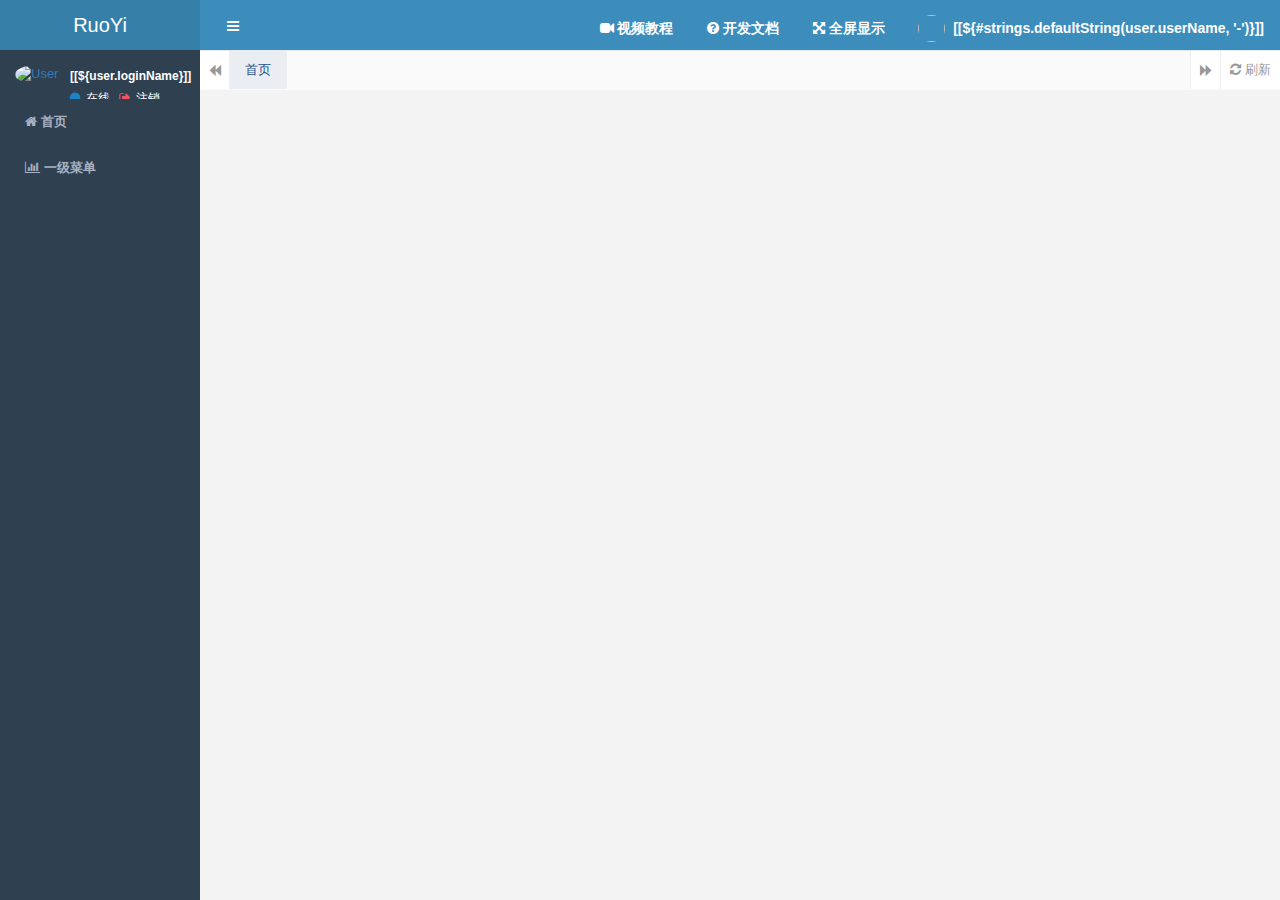
<file: src/main/webapp/WEB-INF/views/index.html>
<!DOCTYPE html>
<html  lang="zh" xmlns:th="http://www.thymeleaf.org">
<head>
    <meta charset="utf-8">
    <meta name="viewport" content="width=device-width, initial-scale=1.0">
    <meta name="renderer" content="webkit">
    <title>Matrix-SSM</title>

    <!--[if lt IE 9]>
    <meta http-equiv="refresh" content="0;ie.html"/>
    <![endif]-->

    <link href="../../static/css/bootstrap.min.css" th:href="@{/static/css/bootstrap.min.css}" rel="stylesheet"/>
    <link href="../../static/css/font-awesome.min.css" th:href="@{/static/css/font-awesome.min.css}" rel="stylesheet"/>
    <link href="../../static/css/style.css" th:href="@{/static/css/style.css}" rel="stylesheet"/>
    <link href="../../static/ruoyi/css/ry-ui.css" th:href="@{/static/ruoyi/css/ry-ui.css?v=4.2.0}" rel="stylesheet"/>
    <link href="../../static/favicon.png" th:href="@{/static/favicon.png}" rel="shortcut icon" />
    <link href="../../static/css/jquery.contextMenu.min.css" th:href="@{/static/css/jquery.contextMenu.min.css}" rel="stylesheet"/>
    <link href="../../static/css/animate.css" th:href="@{/static/css/animate.css}" rel="stylesheet"/>
    <link href="../../static/css/skins.css" th:href="@{/static/css/skins.css}" rel="stylesheet"/>
</head>
<body class="fixed-sidebar full-height-layout gray-bg" style="overflow: hidden">
<div id="wrapper">

    <!--左侧导航开始-->
    <nav class="navbar-default navbar-static-side" role="navigation">
        <div class="nav-close">
            <i class="fa fa-times-circle"></i>
        </div>
        <a th:href="@{/index}">
            <li class="logo hidden-xs">
                <span class="logo-lg">RuoYi</span>
            </li>
        </a>
        <div class="sidebar-collapse">
            <ul class="nav" id="side-menu">
                <li>
                    <div class="user-panel">
                        <a class="menuItem noactive" title="个人中心" th:href="@{/system/user/profile}">
                            <div class="hide" th:text="个人中心"></div>
                            <div class="pull-left image">
                                <img th:src="(${user.avatar} == '') ? @{/static/img/profile.jpg} : @{${user.avatar}}" class="img-circle" alt="User Image">
                            </div>
                        </a>
                        <div class="pull-left info">
                            <p>[[${user.loginName}]]</p>
                            <a href="#"><i class="fa fa-circle text-success"></i> 在线</a>
                            <a th:href="@{logout}" style="padding-left:5px;"><i class="fa fa-sign-out text-danger"></i> 注销</a>
                        </div>
                    </div>
                </li>
                <li>
                    <a class="menuItem" th:href="@{/system/main}"><i class="fa fa-home"></i> <span class="nav-label">首页</span> </a>
                </li>
                <li th:each="menu : ${menus}">
                    <a th:class="@{${menu.url != '' && menu.url != '#'} ? ${menu.target}}" th:href="@{${menu.url == ''} ? |#| : ${menu.url}}">
                        <i class="fa fa-bar-chart-o" th:class="${menu.icon}"></i>
                        <span class="nav-label" th:text="${menu.menuName}">一级菜单</span>
                        <span th:class="${menu.url == '' || menu.url == '#'} ? |fa arrow|"></span>
                    </a>
                    <ul class="nav nav-second-level collapse">
                        <li th:each="cmenu : ${menu.children}">
                            <a th:if="${#lists.isEmpty(cmenu.children)}" th:class="${cmenu.target == ''} ? |menuItem| : ${cmenu.target}" th:utext="${cmenu.menuName}" th:href="@{${cmenu.url}}">二级菜单</a>
                            <a th:if="${not #lists.isEmpty(cmenu.children)}" href="#">[[${cmenu.menuName}]]<span class="fa arrow"></span></a>
                            <ul th:if="${not #lists.isEmpty(cmenu.children)}" class="nav nav-third-level">
                                <li th:each="emenu : ${cmenu.children}">
                                    <a th:if="${#lists.isEmpty(emenu.children)}" th:class="${emenu.target == ''} ? |menuItem| : ${emenu.target}" th:text="${emenu.menuName}" th:href="@{${emenu.url}}">三级菜单</a>
                                    <a th:if="${not #lists.isEmpty(emenu.children)}" href="#">[[${emenu.menuName}]]<span class="fa arrow"></span></a>
                                    <ul th:if="${not #lists.isEmpty(emenu.children)}" class="nav nav-four-level">
                                        <li th:each="fmenu : ${emenu.children}"><a th:if="${#lists.isEmpty(fmenu.children)}" th:class="${fmenu.target == ''} ? |menuItem| : ${fmenu.target}" th:text="${fmenu.menuName}" th:href="@{${fmenu.url}}">四级菜单</a></li>
                                    </ul>
                                </li>
                            </ul>
                        </li>
                    </ul>
                </li>
            </ul>
        </div>
    </nav>
    <!--左侧导航结束-->

    <!--右侧部分开始-->
    <div id="page-wrapper" class="gray-bg dashbard-1">
        <div class="row border-bottom">
            <nav class="navbar navbar-static-top" role="navigation" style="margin-bottom: 0">
                <div class="navbar-header">
                    <a class="navbar-minimalize minimalize-styl-2" style="color:#FFF;" href="#" title="收起菜单">
                        <i class="fa fa-bars"></i>
                    </a>
                </div>
                <ul class="nav navbar-top-links navbar-right welcome-message">
                    <li><a title="视频教程" href="http://doc.ruoyi.vip/ruoyi/document/spjc.html" target="_blank"><i class="fa fa-video-camera"></i> 视频教程</a></li>
                    <li><a title="开发文档" href="http://doc.ruoyi.vip" target="_blank"><i class="fa fa-question-circle"></i> 开发文档</a></li>
                    <li><a title="全屏显示" href="javascript:void(0)" id="fullScreen"><i class="fa fa-arrows-alt"></i> 全屏显示</a></li>
                    <li class="dropdown user-menu">
                        <a href="javascript:void(0)" class="dropdown-toggle" data-hover="dropdown">
                            <img th:src="(${user.avatar} == '') ? @{/static/img/profile.jpg} : @{${user.avatar}}" class="user-image">
                            <span class="hidden-xs">[[${#strings.defaultString(user.userName, '-')}]]</span>
                        </a>
                        <ul class="dropdown-menu">
                            <li class="mt5">
                                <a th:href="@{/system/user/profile}" class="menuItem">
                                    <i class="fa fa-user"></i> 个人中心</a>
                            </li>
                            <li>
                                <a onclick="resetPwd()">
                                    <i class="fa fa-key"></i> 修改密码</a>
                            </li>
                            <li>
                                <a onclick="switchSkin()">
                                    <i class="fa fa-dashboard"></i> 切换主题</a>
                            </li>
                            <li class="divider"></li>
                            <li>
                                <a th:href="@{logout}">
                                    <i class="fa fa-sign-out"></i> 退出登录</a>
                            </li>
                        </ul>
                    </li>
                </ul>
            </nav>
        </div>
        <div class="row content-tabs">
            <button class="roll-nav roll-left tabLeft">
                <i class="fa fa-backward"></i>
            </button>
            <nav class="page-tabs menuTabs">
                <div class="page-tabs-content">
                    <a href="javascript:;" class="active menuTab" data-id="/system/main">首页</a>
                </div>
            </nav>
            <button class="roll-nav roll-right tabRight">
                <i class="fa fa-forward"></i>
            </button>
            <a href="javascript:void(0);" class="roll-nav roll-right tabReload"><i class="fa fa-refresh"></i> 刷新</a>
        </div>

        <a id="ax_close_max" class="ax_close_max" href="#" title="关闭全屏"> <i class="fa fa-times-circle-o"></i> </a>

        <div class="row mainContent" id="content-main">
            <iframe class="RuoYi_iframe" name="iframe0" width="100%" height="100%" data-id="/system/main"
                    th:src="@{/system/main}" frameborder="0" seamless></iframe>
        </div>
    </div>
    <!--右侧部分结束-->
</div>

<!-- 全局js -->
<script src="../../static/js/jquery.min.js" th:src="@{/static/js/jquery.min.js}"></script>
<script src="../../static/js/bootstrap.min.js" th:src="@{/static/js/bootstrap.min.js}"></script>
<script src="../../static/ajax/libs/layer/layer.min.js" th:src="@{/static/ajax/libs/layer/layer.min.js}"></script>
<script src="../../static/ajax/libs/blockUI/jquery.blockUI.js" th:src="@{/static/ajax/libs/blockUI/jquery.blockUI.js}"></script>
<script src="../../static/ruoyi/js/ry-ui.js" th:src="@{/static/ruoyi/js/ry-ui.js?v=4.2.0}"></script>

<script src="../../static/js/plugins/metisMenu/jquery.metisMenu.js" th:src="@{/static/js/plugins/metisMenu/jquery.metisMenu.js}"></script>
<script src="../../static/js/plugins/slimscroll/jquery.slimscroll.min.js" th:src="@{/static/js/plugins/slimscroll/jquery.slimscroll.min.js}"></script>
<script src="../../static/js/jquery.contextMenu.min.js" th:src="@{/static/js/jquery.contextMenu.min.js}"></script>
<script src="../../static/ruoyi/js/common.js?v=4.2.0" th:src="@{/static/ruoyi/js/common.js?v=4.2.0}"></script>
<script src="../../static/ruoyi/index.js" th:src="@{/static/ruoyi/index.js}"></script>
<script src="../../static/ajax/libs/fullscreen/jquery.fullscreen.js" th:src="@{/static/ajax/libs/fullscreen/jquery.fullscreen.js}"></script>

<script th:inline="javascript">
    var ctx = [[@{/}]];
    // 皮肤缓存
    var skin = storage.get("skin");
    // history（表示去掉地址的#）否则地址以"#"形式展示
    var mode = "history";
    // 历史访问路径缓存
    var historyPath = storage.get("historyPath");
    // 排除非左侧菜单链接
    var excludesUrl = ["/system/user/profile"];

    // 本地主题优先，未设置取系统配置
    if($.common.isNotEmpty(skin)){
        $("body").addClass(skin.split('|')[0]);
        $("body").addClass(skin.split('|')[1]);
    } else {
        var sideTheme = [[${@configObj.getValue('sys.index.sideTheme')}]];
        var skinName = [[${@configObj.getValue('sys.index.skinName')}]];
        $("body").addClass(sideTheme);
        $("body").addClass(skinName);
    }

    /* 用户管理-重置密码 */
    function resetPwd() {
        var url = ctx + 'system/user/profile/resetPwd';
        $.modal.open("重置密码", url, '770', '380');
    }

    /* 切换主题 */
    function switchSkin() {
        layer.open({
            type : 2,
            shadeClose : true,
            title : "切换主题",
            area : ["530px", "386px"],
            content : [ctx + "system/switchSkin", 'no']
        })
    }

    /** 刷新时访问路径页签 */
    function applyPath(url) {
        $('a[href$="' + decodeURI(url) + '"]').click();
        if($.inArray(url, excludesUrl)){
            $('a[href$="' + url + '"]').parent("li").addClass("selected").parents("li").addClass("active").end().parents("ul").addClass("in");
        }
    }

    $(function() {
        if($.common.equals("history", mode) && window.performance.navigation.type == 1) {
            var url = storage.get('publicPath');
            if ($.common.isNotEmpty(url)) {
                applyPath(url);
            }
        } else {
            var hash = location.hash;
            if ($.common.isNotEmpty(hash)) {
                var url = hash.substring(1, hash.length);
                applyPath(url);
            }
        }
    });
</script>
</body>
</html>
</file>
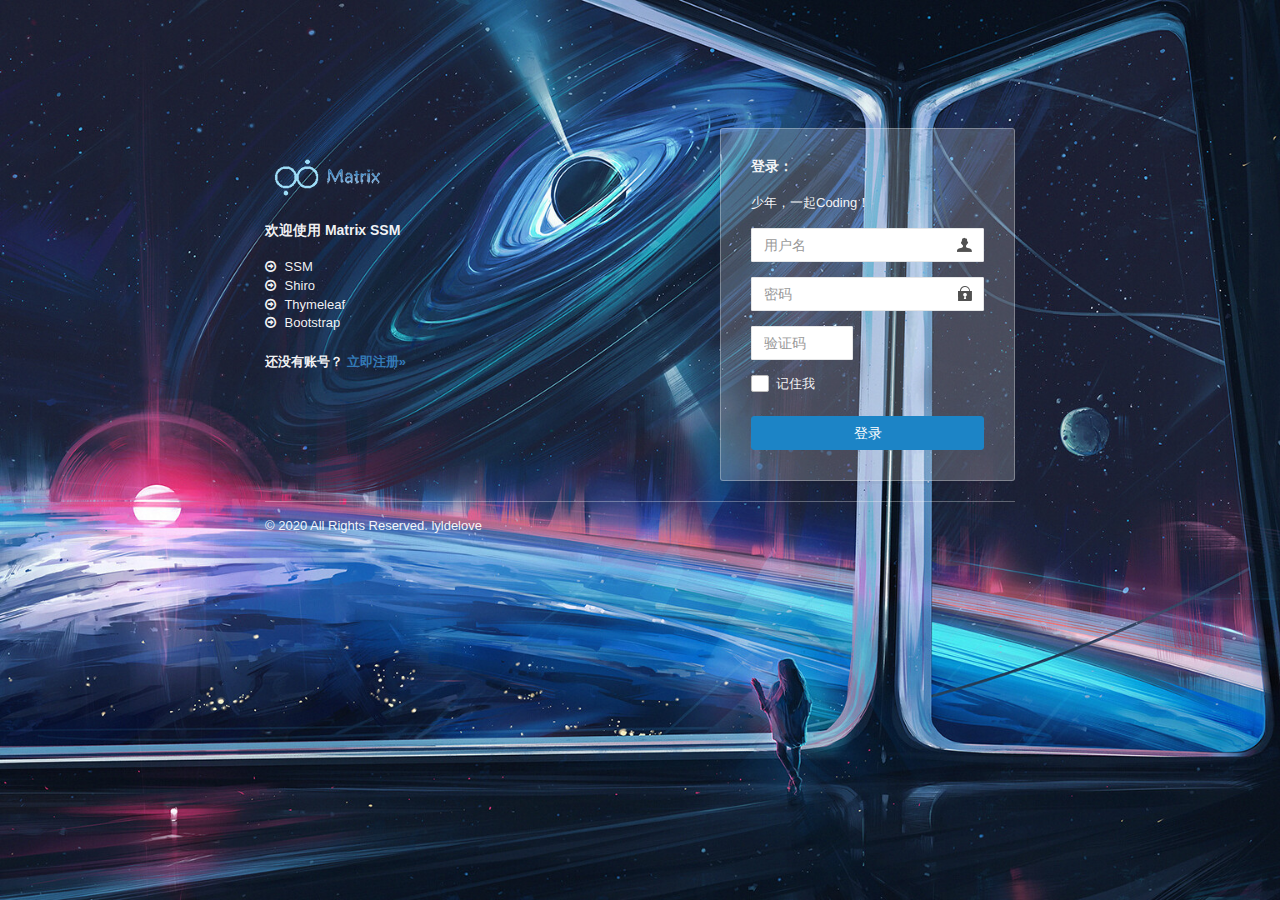
<file: src/main/webapp/WEB-INF/views/login.html>
<!DOCTYPE html>
<html lang="zh" xmlns:th="http://www.thymeleaf.org">
<head>
    <title>Matrix SSM</title>

    <meta charset="utf-8">
    <meta name="viewport" content="width=device-width, initial-scale=1.0, maximum-scale=1.0">
    <meta name="description" content="Matrix SSM">
    <!-- 360浏览器急速模式 -->
    <meta name="renderer" content="webkit">
    <!-- 避免IE使用兼容模式 -->
    <meta http-equiv="X-UA-Compatible" content="IE=edge">

    <link href="../../static/css/bootstrap.min.css" th:href="@{/static/css/bootstrap.min.css}" rel="stylesheet"/>
    <link href="../../static/css/font-awesome.min.css" th:href="@{/static/css/font-awesome.min.css}" rel="stylesheet"/>
    <link href="../../static/css/style.css" th:href="@{/static/css/style.css}" rel="stylesheet"/>
    <link href="../../static/css/login.min.css" th:href="@{/static/css/login.min.css}" rel="stylesheet"/>
    <link href="../../static/ruoyi/css/ry-ui.css" th:href="@{/static/ruoyi/css/ry-ui.css?v=4.1.0}" rel="stylesheet"/>
    <link rel="shortcut icon" href="../../static/favicon.png" th:href="@{/static/favicon.png}"/>

    <style type="text/css">
        label.error {
            position:inherit;
        }
    </style>

    <script>
        //判断当前的窗口是不是顶层窗口, 即判断当前的窗口有没有被嵌套在别的窗口中
        if(window.top !== window.self){
            window.top.location = window.location
        }
    </script>
</head>

<body class="signin">
<div class="signinpanel">
    <div class="row">
        <div class="col-sm-7">
            <div class="signin-info">
                <div class="logopanel m-b-sm">
                    <h1><img alt="[ Matrix ]" src="../../static/matrix.png" th:src="@{/static/matrix.png}"></h1>
                </div>
                <div class="m-b"></div>
                <h4>欢迎使用 <strong>Matrix SSM</strong></h4>
                <ul class="m-b">
                    <li><i class="fa fa-arrow-circle-o-right m-r-xs"></i> SSM </li>
                    <li><i class="fa fa-arrow-circle-o-right m-r-xs"></i> Shiro</li>
                    <li><i class="fa fa-arrow-circle-o-right m-r-xs"></i> Thymeleaf</li>
                    <li><i class="fa fa-arrow-circle-o-right m-r-xs"></i> Bootstrap</li>
                </ul>
                <strong>还没有账号？ <a href="#">立即注册&raquo;</a></strong>
            </div>
        </div>
        <div class="col-sm-5">
            <form id="signupForm">
                <h4 class="no-margins">登录：</h4>
                <p class="m-t-md">少年，一起Coding！</p>
                <input type="text" name="username" class="form-control uname" placeholder="用户名"/>
                <input type="password" name="password" class="form-control pword" placeholder="密码"/>
                <div class="row m-t" th:if="${captchaEnabled==true}">
                    <div class="col-xs-6">
                        <input type="text" name="captchaCode" class="form-control code" placeholder="验证码" maxlength="5" autocomplete="off">
                    </div>
                    <div class="col-xs-6">
                        <a href="javascript:void(0);" title="点击更换验证码">
                            <img th:src="@{captcha/captchaImage(type=${captchaType})}" class="imgcode" width="85%"/>
                        </a>
                    </div>
                </div>
                <div class="checkbox-custom" th:classappend="${captchaEnabled==false} ? 'm-t'">
                    <input type="checkbox" id="rememberme" name="rememberme"> <label for="rememberme">记住我</label>
                </div>
                <button class="btn btn-success btn-block" id="btnSubmit" data-loading="正在验证登录，请稍后...">登录</button>
            </form>
        </div>
    </div>
    <div class="signup-footer">
        <div class="pull-left">
            &copy; 2020 All Rights Reserved. lyldelove <br>
        </div>
    </div>
</div>

<!-- 全局js -->
<script src="../../static/js/jquery.min.js" th:src="@{/static/js/jquery.min.js}"></script>
<script src="../../static/js/bootstrap.min.js" th:src="@{/static/js/bootstrap.min.js}"></script>
<script src="../../static/ajax/libs/validate/jquery.validate.min.js" th:src="@{/static/ajax/libs/validate/jquery.validate.min.js}"></script>
<script src="../../static/ajax/libs/validate/messages_zh.min.js" th:src="@{/static/ajax/libs/validate/messages_zh.min.js}"></script>
<script src="../../static/ajax/libs/layer/layer.min.js" th:src="@{/static/ajax/libs/layer/layer.min.js}"></script>
<script src="../../static/ajax/libs/blockUI/jquery.blockUI.js" th:src="@{/static/ajax/libs/blockUI/jquery.blockUI.js}"></script>
<script src="../../static/ruoyi/js/ry-ui.js" th:src="@{/static/ruoyi/js/ry-ui.js?v=4.1.0}"></script>

<script th:inline="javascript">
    var ctx = [[@{/}]];
    console.log('Context Path: ', ctx)
    var captchaType = [[${captchaType}]];

    //$(document).ready(function(){})的简写，在页面DOM加载完成后调用
    $(function() {
        validateKickout();
        validateRule(); // 在键盘按下并释放及提交后验证提交表单
        $('.imgcode').click(function() {
            var url = ctx + "captcha/captchaImage?type=" + captchaType + "&s=" + Math.random();
            $(".imgcode").attr("src", url);
        });
    });

    function validateKickout() {
        if (getParam("kickout") === 1) {
            layer.alert("<font color='red'>您已在别处登录，请您修改密码或重新登录</font>", {
                    icon: 0,
                    title: "系统提示"
                },
                function(index) {
                    //关闭弹窗
                    layer.close(index);
                    if (top !== self) {
                        top.location = self.location;
                    } else {
                        var url  =  location.search;
                        if (url) {
                            var oldUrl  = window.location.href;
                            var newUrl  = oldUrl.substring(0,  oldUrl.indexOf('?'));
                            self.location  = newUrl;
                        }
                    }
                });
        }
    }

    function validateRule() {
        var icon = "<i class='fa fa-times-circle'></i> ";
        $("#signupForm").validate({
            // rules与表单的name一一对应
            rules: {
                username: {
                    required: true
                },
                password: {
                    required: true
                }
            },
            messages: {
                username: {
                    required: icon + "请输入您的用户名",
                },
                password: {
                    required: icon + "请输入您的密码",
                }
            }
        })
    }

    // 验证通过后执行form提交
    $.validator.setDefaults({
        submitHandler: function() {
            login();
        }
    });

    function login() {
        // 弹出层，弹出验证登录中
        $.modal.loading($("#btnSubmit").data("loading"));
        var username = $.common.trim($("input[name='username']").val());
        var password = $.common.trim($("input[name='password']").val());
        var captchaCode = $("input[name='captchaCode']").val();
        var rememberMe = $("input[name='rememberme']").is(':checked');
        $.ajax({
            type: "post",
            url: ctx + "login",
            data: {
                "username": username,
                "password": password,
                "captchaCode" : captchaCode,
                "rememberMe": rememberMe
            },
            success: function(r) {
                if (r.code === 0) {
                    location.href = ctx + 'index';
                } else {
                    $.modal.closeLoading();
                    $('.imgcode').click();
                    $(".code").val("");
                    $.modal.msg(r.msg);
                }
            }
        });
    }

    function getParam(paramName) {
        var reg = new RegExp("(^|&)" + paramName + "=([^&]*)(&|$)");
        var r = window.location.search.substr(1).match(reg);
        if (r != null) {
            return decodeURI(r[2]);
        }
        return null;
    }
</script>
</body>
</html>
</file>
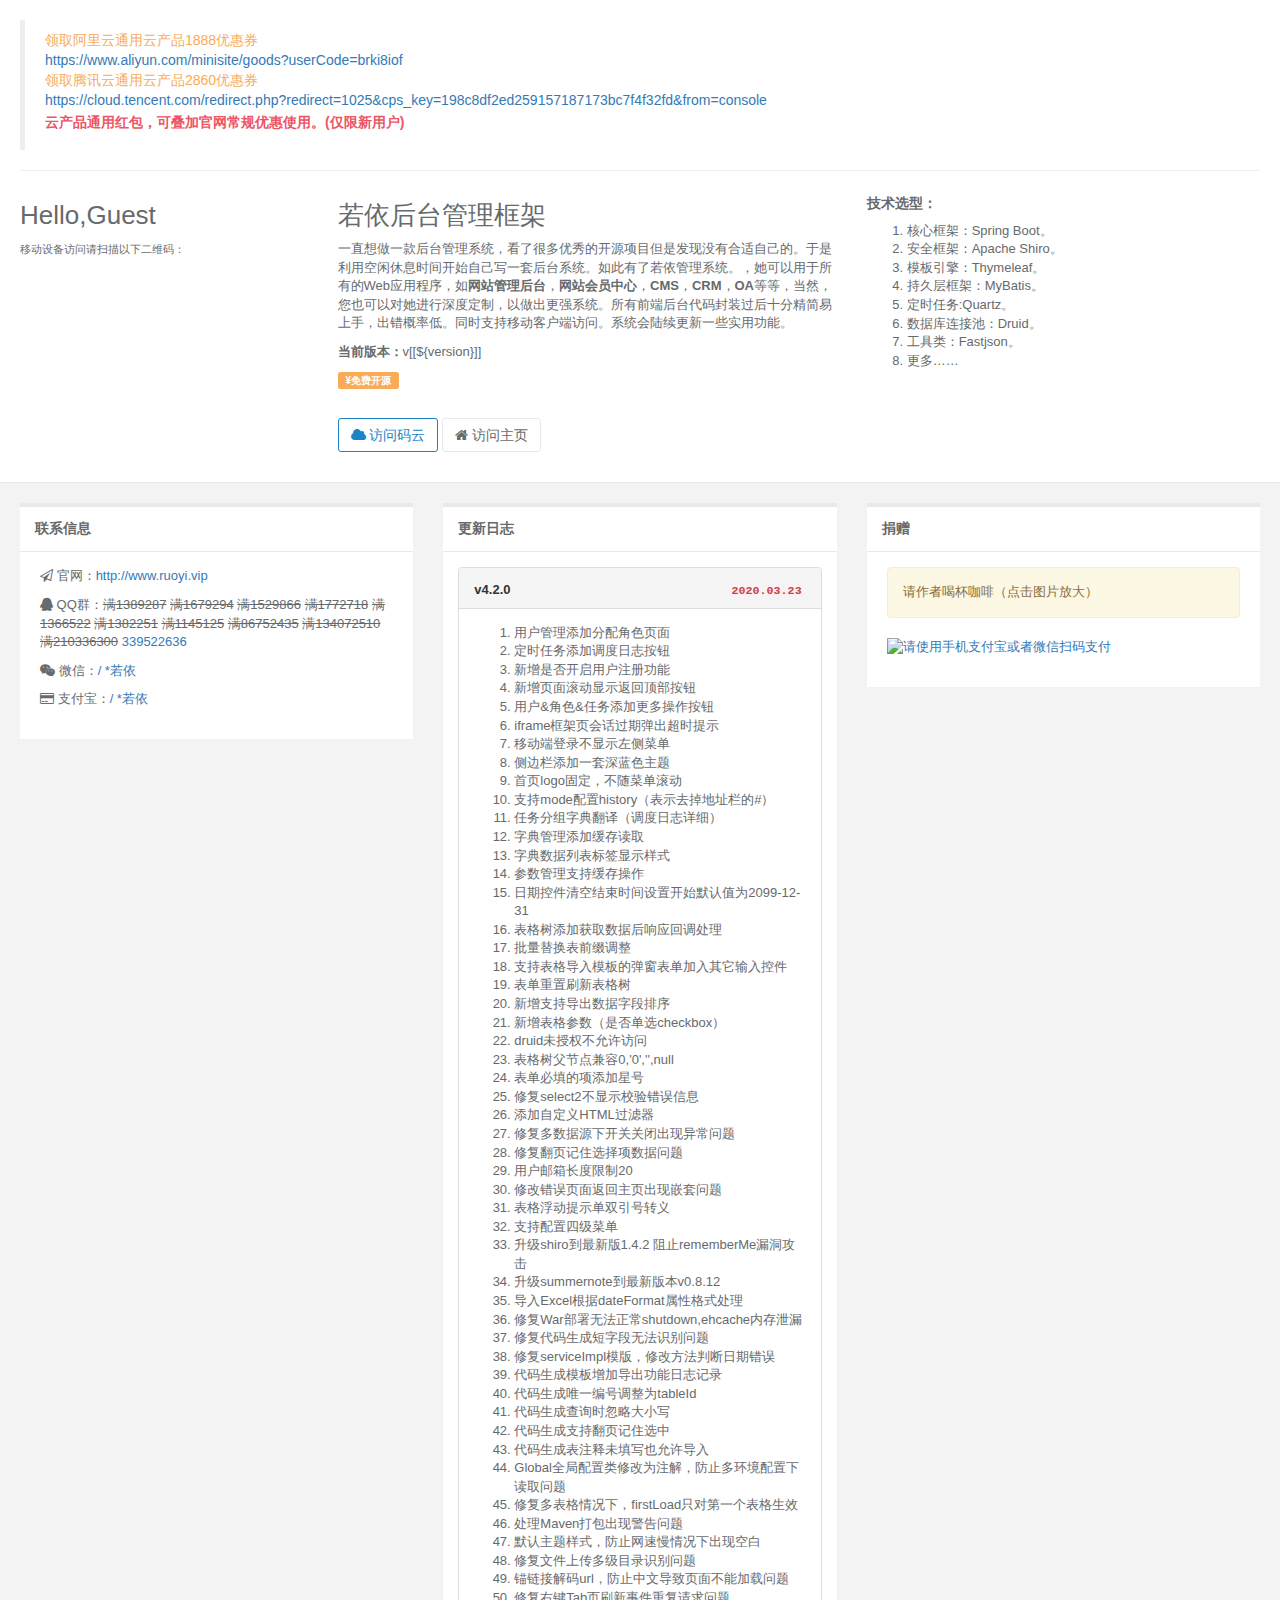
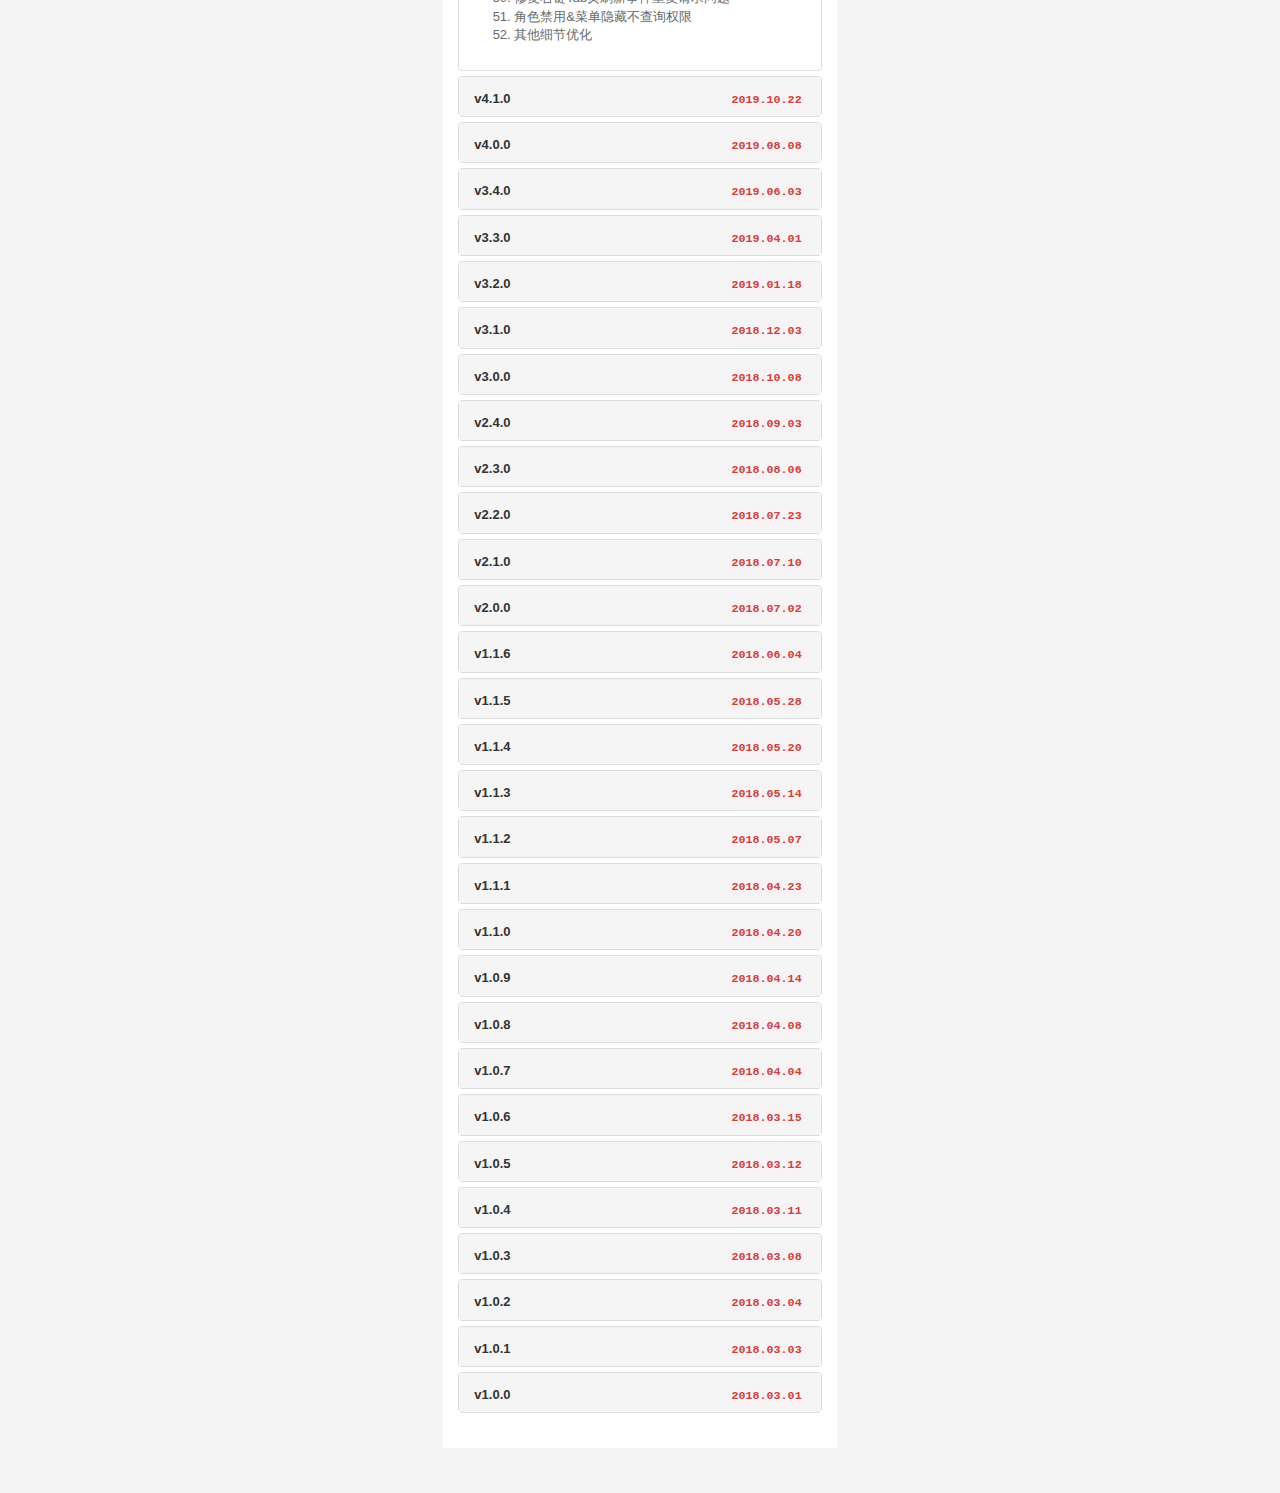
<file: src/main/webapp/WEB-INF/views/main.html>
<!DOCTYPE html>
<html  lang="zh" xmlns:th="http://www.thymeleaf.org">
<head>
    <meta charset="utf-8">
    <meta name="viewport" content="width=device-width, initial-scale=1.0">
    <!--360浏览器优先以webkit内核解析-->
    <title>Matrix-SSM</title>

    <link href="../../static/favicon.png" th:href="@{/static/favicon.png}" rel="shortcut icon" />
    <link href="../../static/css/bootstrap.min.css" th:href="@{/static/css/bootstrap.min.css}" rel="stylesheet"/>
    <link href="../../static/css/font-awesome.min.css" th:href="@{/static/css/font-awesome.min.css}" rel="stylesheet"/>
    <link href="../../static/css/animate.css" th:href="@{/static/css/animate.css}" rel="stylesheet"/>
    <link href="../../static/css/main/style.min862f.css" th:href="@{/static/css/main/style.min862f.css}" rel="stylesheet"/>
</head>

<body class="gray-bg">
	<div class="row  border-bottom white-bg dashboard-header">
		<div class="col-sm-12">
			<blockquote class="text-warning" style="font-size:14px">
				领取阿里云通用云产品1888优惠券
				<br><a target="_blank" href="https://www.aliyun.com/minisite/goods?userCode=brki8iof">https://www.aliyun.com/minisite/goods?userCode=brki8iof</a><br>
				领取腾讯云通用云产品2860优惠券
				<br><a target="_blank" href="https://cloud.tencent.com/redirect.php?redirect=1025&cps_key=198c8df2ed259157187173bc7f4f32fd&from=console">https://cloud.tencent.com/redirect.php?redirect=1025&cps_key=198c8df2ed259157187173bc7f4f32fd&from=console</a><br>
				<h4 class="text-danger">云产品通用红包，可叠加官网常规优惠使用。(仅限新用户)</h4>
			</blockquote>

			<hr>
		</div>
		<div class="col-sm-3">
			<h2>Hello,Guest</h2>
			<small>移动设备访问请扫描以下二维码：</small>
			<br>
			<br>
			<img th:src="@{/img/qr_code.png}" width="100%" style="max-width:264px;">
			<br>
		</div>
		<div class="col-sm-5">
			<h2>若依后台管理框架</h2>
			<p>一直想做一款后台管理系统，看了很多优秀的开源项目但是发现没有合适自己的。于是利用空闲休息时间开始自己写一套后台系统。如此有了若依管理系统。，她可以用于所有的Web应用程序，如<b>网站管理后台</b>，<b>网站会员中心</b>，<b>CMS</b>，<b>CRM</b>，<b>OA</b>等等，当然，您也可以对她进行深度定制，以做出更强系统。所有前端后台代码封装过后十分精简易上手，出错概率低。同时支持移动客户端访问。系统会陆续更新一些实用功能。</p>
			<p>
				<b>当前版本：</b><span>v[[${version}]]</span>
			</p>
			<p>
				<span class="label label-warning">&yen;免费开源</span>
			</p>
			<br>
			<p>
				<a class="btn btn-success btn-outline" href="https://gitee.com/y_project/RuoYi" target="_blank">
					<i class="fa fa-cloud"> </i> 访问码云
				</a>
				<a class="btn btn-white btn-bitbucket" href="http://ruoyi.vip" target="_blank">
					<i class="fa fa-home"></i> 访问主页
				</a>
			</p>
		</div>
		<div class="col-sm-4">
			<h4>技术选型：</h4>
			<ol>
				<li>核心框架：Spring Boot。</li>
				<li>安全框架：Apache Shiro。</li>
				<li>模板引擎：Thymeleaf。</li>
				<li>持久层框架：MyBatis。</li>
				<li>定时任务:Quartz。</li>
				<li>数据库连接池：Druid。</li>
				<li>工具类：Fastjson。</li>
				<li>更多……</li>
			</ol>
		</div>

	</div>
	<div class="wrapper wrapper-content">
		<div class="row">
			<div class="col-sm-4">

				<div class="ibox float-e-margins">
					<div class="ibox-title">
						<h5>联系信息</h5>

					</div>
					<div class="ibox-content">
						<p><i class="fa fa-send-o"></i> 官网：<a href="http://www.ruoyi.vip" target="_blank">http://www.ruoyi.vip</a>
						</p>
						<p><i class="fa fa-qq"></i> QQ群：<s>满1389287</s> <s>满1679294</s> <s>满1529866</s> <s>满1772718</s> <s>满1366522</s> <s>满1382251</s> <s>满1145125</s> <s>满86752435</s> <s>满134072510</s> <s>满210336300</s> <a href="https://jq.qq.com/?_wv=1027&k=5omzbKc" target="_blank">339522636</a>
						</p>
						<p><i class="fa fa-weixin"></i> 微信：<a href="javascript:;">/ *若依</a>
						</p>
						<p><i class="fa fa-credit-card"></i> 支付宝：<a href="javascript:;" class="支付宝信息">/ *若依</a>
						</p>
					</div>
				</div>
			</div>
			<div class="col-sm-4">
				<div class="ibox float-e-margins">
					<div class="ibox-title">
						<h5>更新日志</h5>
					</div>
					<div class="ibox-content no-padding">
						<div class="panel-body">
							<div class="panel-group" id="version">
								<div class="panel panel-default">
									<div class="panel-heading">
										<h5 class="panel-title">
											<a data-toggle="collapse" data-parent="#version" href="#v42">v4.2.0</a><code class="pull-right">2020.03.23</code>
										</h5>
									</div>
									<div id="v42" class="panel-collapse collapse in">
										<div class="panel-body">
											<ol>
												<li>用户管理添加分配角色页面</li>
												<li>定时任务添加调度日志按钮</li>
												<li>新增是否开启用户注册功能</li>
												<li>新增页面滚动显示返回顶部按钮</li>
												<li>用户&角色&任务添加更多操作按钮</li>
												<li>iframe框架页会话过期弹出超时提示</li>
												<li>移动端登录不显示左侧菜单</li>
												<li>侧边栏添加一套深蓝色主题</li>
												<li>首页logo固定，不随菜单滚动</li>
												<li>支持mode配置history（表示去掉地址栏的#）</li>
												<li>任务分组字典翻译（调度日志详细）</li>
												<li>字典管理添加缓存读取</li>
												<li>字典数据列表标签显示样式</li>
												<li>参数管理支持缓存操作</li>
												<li>日期控件清空结束时间设置开始默认值为2099-12-31</li>
												<li>表格树添加获取数据后响应回调处理</li>
												<li>批量替换表前缀调整</li>
												<li>支持表格导入模板的弹窗表单加入其它输入控件</li>
												<li>表单重置刷新表格树</li>
												<li>新增支持导出数据字段排序</li>
												<li>新增表格参数（是否单选checkbox）</li>
												<li>druid未授权不允许访问</li>
												<li>表格树父节点兼容0,'0','',null</li>
												<li>表单必填的项添加星号</li>
												<li>修复select2不显示校验错误信息</li>
												<li>添加自定义HTML过滤器</li>
												<li>修复多数据源下开关关闭出现异常问题</li>
												<li>修复翻页记住选择项数据问题</li>
												<li>用户邮箱长度限制20</li>
												<li>修改错误页面返回主页出现嵌套问题</li>
												<li>表格浮动提示单双引号转义</li>
												<li>支持配置四级菜单</li>
												<li>升级shiro到最新版1.4.2 阻止rememberMe漏洞攻击</li>
												<li>升级summernote到最新版本v0.8.12</li>
												<li>导入Excel根据dateFormat属性格式处理</li>
												<li>修复War部署无法正常shutdown,ehcache内存泄漏</li>
												<li>修复代码生成短字段无法识别问题</li>
												<li>修复serviceImpl模版，修改方法判断日期错误</li>
												<li>代码生成模板增加导出功能日志记录</li>
												<li>代码生成唯一编号调整为tableId</li>
												<li>代码生成查询时忽略大小写</li>
												<li>代码生成支持翻页记住选中</li>
												<li>代码生成表注释未填写也允许导入</li>
												<li>Global全局配置类修改为注解，防止多环境配置下读取问题</li>
												<li>修复多表格情况下，firstLoad只对第一个表格生效</li>
												<li>处理Maven打包出现警告问题</li>
												<li>默认主题样式，防止网速慢情况下出现空白</li>
												<li>修复文件上传多级目录识别问题</li>
												<li>锚链接解码url，防止中文导致页面不能加载问题</li>
												<li>修复右键Tab页刷新事件重复请求问题</li>
												<li>角色禁用&菜单隐藏不查询权限</li>
												<li>其他细节优化</li>
											</ol>
										</div>
									</div>
								</div>
								<div class="panel panel-default">
									<div class="panel-heading">
										<h5 class="panel-title">
											<a data-toggle="collapse" data-parent="#version" href="#v41">v4.1.0</a><code class="pull-right">2019.10.22</code>
										</h5>
									</div>
									<div id="v41" class="panel-collapse collapse">
										<div class="panel-body">
											<ol>
												<li>支持多表格实例操作</li>
												<li>浮动提示方法tooltip支持弹窗</li>
												<li>代码生成&字典数据支持模糊条件查询</li>
												<li>增加页签全屏方法</li>
												<li>增加清除表单验证错误信息方法</li>
												<li>支持iframe局部刷新页面</li>
												<li>支持在线切换主题</li>
												<li>修改图片预览设置的高宽参数颠倒问题</li>
												<li>操作日志新增解锁账户功能</li>
												<li>管理员用户&角色不允许操作</li>
												<li>去掉jsoup包调用自定义转义工具</li>
												<li>添加时间轴示例</li>
												<li>修复翻页记住选择时获取指定列值的问题</li>
												<li>代码生成sql脚本添加导出按钮</li>
												<li>添加表格父子视图示例</li>
												<li>添加表格行内编辑示例</li>
												<li>升级fastjson到最新版1.2.60 阻止漏洞攻击</li>
												<li>升级echarts到最新版4.2.1</li>
												<li>操作日志新增返回参数</li>
												<li>支持mybatis通配符扫描任意多个包</li>
												<li>权限验证多种情况处理</li>
												<li>修复树形类型的代码生成的部分必要属性无法显示</li>
												<li>修复非表格插件情况下重置出现异常</li>
												<li>修复富文本编辑器有序列表冲突</li>
												<li>代码生成表前缀配置支持多个</li>
												<li>修复自动去除表前缀配置无效问题</li>
												<li>菜单列表按钮数据可见不显示（权限标识控制）</li>
												<li>修复设置会话超时时间无效问题</li>
												<li>新增本地资源通用下载方法</li>
												<li>操作日志记录新增请求方式</li>
												<li>代码生成单选按钮属性重名修复</li>
												<li>优化select2下拉框宽度不会随浏览器改变</li>
												<li>修复代码生成树表异常</li>
												<li>其他细节优化</li>
											</ol>
										</div>
									</div>
								</div>
								<div class="panel panel-default">
									<div class="panel-heading">
										<h5 class="panel-title">
											<a data-toggle="collapse" data-parent="#version" href="#v40">v4.0.0</a><code class="pull-right">2019.08.08</code>
										</h5>
									</div>
									<div id="v40" class="panel-collapse collapse">
										<div class="panel-body">
											<ol>
												<li>代码生成支持预览、编辑，保存方案</li>
												<li>新增防止表单重复提交注解</li>
												<li>新增后端校验（和前端保持一致）</li>
												<li>新增同一个用户最大会话数控制</li>
												<li>Excel导出子对象支持多个字段</li>
												<li>定时任务支持静态调用和多参数</li>
												<li>定时任务增加分组条件查询</li>
												<li>字典类型增加任务分组数据</li>
												<li>新增表格是否首次加载数据</li>
												<li>新增parentTab选项卡可在同一页签打开</li>
												<li>多数据源支持类注解（允许继承父类的注解）</li>
												<li>部门及以下数据权限（调整为以下及所有子节点）</li>
												<li>新增角色数据权限配（仅本人数据权限）</li>
												<li>修改菜单权限显示问题</li>
												<li>上传文件修改路径及返回名称</li>
												<li>添加报表插件及示例</li>
												<li>添加首页统计模板</li>
												<li>添加表格拖拽示例</li>
												<li>添加卡片列表示例</li>
												<li>添加富文本编辑器示例</li>
												<li>添加表格动态增删改查示例</li>
												<li>添加用户页面岗位选择框提示</li>
												<li>点击菜单操作添加背景高亮显示</li>
												<li>表格树新增showSearch是否显示检索信息</li>
												<li>解决表格列设置sortName无效问题</li>
												<li>表格图片预览支持自定义设置宽高</li>
												<li>添加表格列浮动提示（单击文本复制）</li>
												<li>PC端收起菜单后支持浮动显示</li>
												<li>详细操作样式调整</li>
												<li>修改用户更新描述空串不更新问题</li>
												<li>导入修改为模板渲染</li>
												<li>修改菜单及部门排序规则</li>
												<li>角色导出数据范围表达式翻译</li>
												<li>添加summernote富文本字体大小</li>
												<li>优化表格底部下边框防重叠&汇总像素问题</li>
												<li>树表格支持属性多层级访问</li>
												<li>修复IE浏览器用户管理界面右侧留白问题</li>
												<li>重置按钮刷新表格</li>
												<li>重置密码更新用户缓存</li>
												<li>优化验证码属性参数</li>
												<li>支持数据监控配置用户名和密码</li>
												<li>文件上传修改按钮背景及加载动画</li>
												<li>支持配置一级菜单href跳转</li>
												<li>侧边栏添加一套浅色主题</li>
												<li>树表格添加回调函数（校验异常状态）</li>
												<li>用户个人中心适配手机端显示</li>
												<li>Excel支持设置导出类型&更换样式</li>
												<li>检查属性改变修改为克隆方式（防止热部署强转异常）</li>
												<li>其他细节优化</li>
											</ol>
										</div>
									</div>
								</div>
								<div class="panel panel-default">
									<div class="panel-heading">
										<h5 class="panel-title">
											<a data-toggle="collapse" data-parent="#version" href="#v34">v3.4.0</a><code class="pull-right">2019.06.03</code>
										</h5>
									</div>
									<div id="v34" class="panel-collapse collapse">
										<div class="panel-body">
											<ol>
												<li>新增实例演示菜单及demo</li>
												<li>新增页签右键操作</li>
												<li>菜单管理新增打开方式</li>
												<li>新增点击某行触发的事件</li>
												<li>新增双击某行触发的事件</li>
												<li>新增单击某格触发的事件</li>
												<li>新增双击某格触发的事件</li>
												<li>新增是否启用显示细节视图</li>
												<li>支持上传任意格式文件</li>
												<li>修复角色权限注解失效问题</li>
												<li>左侧的菜单栏宽度调整</li>
												<li>新增响应完成后自定义回调函数</li>
												<li>支持前端及其他模块直接获取用户信息</li>
												<li>升级swagger到最新版2.9.2</li>
												<li>升级jquery.slimscroll到最新版1.3.8</li>
												<li>升级select2到最新版4.0.7</li>
												<li>新增角色配置本部门数据权限</li>
												<li>新增角色配置本部门及以下数据权限</li>
												<li>优化底部操作防止跳到页面顶端</li>
												<li>修改冻结列选框无效及样式问题</li>
												<li>修复部门四层级修改祖级无效问题</li>
												<li>更换开关切换按钮样式</li>
												<li>新增select2-bootstrap美化下拉框</li>
												<li>添加表格内图片预览方法</li>
												<li>修复权限校验失败跳转页面路径错误</li>
												<li>国际化资源文件调整</li>
												<li>通知公告布局调整</li>
												<li>删除页签操作功能</li>
												<li>表格树新增查询指定列值</li>
												<li>更改系统接口扫描方式及完善测试案例</li>
												<li>表格列浮动提示及字典回显默认去背景</li>
												<li>修复启用翻页记住前面的选择check没选中问题</li>
												<li>去除监控页面底部的广告</li>
												<li>日期控件功问题修复及data功能增强</li>
												<li>新增角色权限可见性（前端直接调用）</li>
												<li>新增获取当前登录用户方法（前端及子模块调用）</li>
												<li>修复热部署重启导致菜单丢失问题</li>
												<li>优化业务校验失败普通请求跳转页面</li>
												<li>操作日志新增状态条件查询</li>
												<li>操作类型支持多选条件查询</li>
												<li>通知公告防止滚动触底回弹优化</li>
												<li>其他细节优化</li>
											</ol>
										</div>
									</div>
								</div>
								<div class="panel panel-default">
									<div class="panel-heading">
										<h5 class="panel-title">
											<a data-toggle="collapse" data-parent="#version" href="#v33">v3.3.0</a><code class="pull-right">2019.04.01</code>
										</h5>
									</div>
									<div id="v33" class="panel-collapse collapse">
										<div class="panel-body">
											<ol>
												<li>新增线程池统一管理</li>
												<li>新增支持左右冻结列</li>
												<li>新增表格字符超长浮动提示</li>
												<li>升级datepicker拓展并汉化</li>
												<li>升级druid到最新版本v1.1.14</li>
												<li>修复个人头像为图片服务器跨域问题</li>
												<li>修改上传文件按日期存储</li>
												<li>新增表格客户端分页选项</li>
												<li>新增表格的高度参数</li>
												<li>新增表格销毁方法</li>
												<li>新增表格下拉按钮切换方法</li>
												<li>新增表格分页跳转到指定页码</li>
												<li>新增表格启用点击选中行参数</li>
												<li>修复表格数据重新加载未触发部分按钮禁用</li>
												<li>使用jsonview展示操作日志参数</li>
												<li>新增方法（addTab、editTab）</li>
												<li>修改用户管理界面为Tab打开方式</li>
												<li>表单验证代码优化</li>
												<li>修复@Excel注解 prompt 属性使用报错</li>
												<li>修复combo属性Excel兼容性问题</li>
												<li>新增@Excel导入导出支持父类字段</li>
												<li>修复关闭最后选项卡无法激活滚动问题</li>
												<li>增加日期控件显示类型及回显格式扩展选项</li>
												<li>修复定时任务执行失败后入库状态为成功状态</li>
												<li>支持定时任务并发开关控制</li>
												<li>优化权限校验失败普通请求跳转页面</li>
												<li>捕获线程池执行任务抛出的异常</li>
												<li>修复IE浏览器导出功能报错</li>
												<li>新增角色管理分配用户功能</li>
												<li>新增表格翻页记住前面的选择</li>
												<li>调整用户个人中心页面</li>
												<li>修复界面存在的一些安全问题</li>
												<li>其他细节优化</li>
											</ol>
										</div>
									</div>
								</div>
								<div class="panel panel-default">
									<div class="panel-heading">
										<h5 class="panel-title">
											<a data-toggle="collapse" data-parent="#version" href="#v32">v3.2.0</a><code class="pull-right">2019.01.18</code>
										</h5>
									</div>
									<div id="v32" class="panel-collapse collapse">
										<div class="panel-body">
											<ol>
												<li>部门修改时不允许选择最后节点</li>
												<li>修复部门菜单排序字段无效</li>
												<li>修复光驱磁盘导致服务监控异常</li>
												<li>登录界面去除check插件</li>
												<li>验证码文本字符间距修正</li>
												<li>升级SpringBoot到最新版本2.1.1</li>
												<li>升级MYSQL驱动</li>
												<li>修正登录必填项位置偏移</li>
												<li>Session会话检查优化</li>
												<li>Excel注解支持多级获取</li>
												<li>新增序列号生成方法</li>
												<li>修复WAR部署tomcat退出线程异常</li>
												<li>全屏操作增加默认确认/关闭</li>
												<li>修复个人信息可能导致漏洞</li>
												<li>字典数据根据下拉选择新增类型</li>
												<li>升级Summernote到最新版本v0.8.11</li>
												<li>新增用户数据导入</li>
												<li>首页主题样式更换</li>
												<li>layer扩展主题更换</li>
												<li>用户管理移动端默认隐藏左侧布局</li>
												<li>详细信息弹出层显示在顶层</li>
												<li>表格支持切换状态（用户/角色/定时任务）</li>
												<li>Druid数据源支持配置继承</li>
												<li>修正部分iPhone手机端表格适配问题</li>
												<li>新增防止重复提交表单方法</li>
												<li>新增表格数据统计汇总方法</li>
												<li>支持富文本上传图片文件</li>
											</ol>
										</div>
									</div>
								</div>
								<div class="panel panel-default">
									<div class="panel-heading">
										<h5 class="panel-title">
											<a data-toggle="collapse" data-parent="#version" href="#v31">v3.1.0</a><code class="pull-right">2018.12.03</code>
										</h5>
									</div>
									<div id="v31" class="panel-collapse collapse">
										<div class="panel-body">
											<ol>
												<li>新增内网不获取IP地址</li>
												<li>新增cron表达式有效校验</li>
												<li>定时任务新增详细信息</li>
												<li>定时任务默认策略修改（不触发立即执行）</li>
												<li>定时任务显示下一个执行周期</li>
												<li>支持前端任意日期格式处理</li>
												<li>上传头像删除多余提交按钮</li>
												<li>表格增加行间隔色配置项</li>
												<li>表格增加转义HTML字符串配置项</li>
												<li>表格增加显示/隐藏指定列</li>
												<li>代码生成优化</li>
												<li>操作日志参数格式化显示</li>
												<li>页签新增新增全屏显示</li>
												<li>新增一键打包部署</li>
												<li>Excel注解新增多个参数</li>
												<li>新增提交静默更新表格方法</li>
												<li>新增服务监控菜单</li>
											</ol>
										</div>
									</div>
								</div>
								<div class="panel panel-default">
									<div class="panel-heading">
										<h5 class="panel-title">
											<a data-toggle="collapse" data-parent="#version" href="#v30">v3.0.0</a><code class="pull-right">2018.10.08</code>
										</h5>
									</div>
									<div id="v30" class="panel-collapse collapse">
										<div class="panel-body">
											<ol>
												<li>升级poi到最新版3.17</li>
												<li>导出修改临时目录绝对路径</li>
												<li>升级laydate到最新版5.0.9</li>
												<li>升级SpringBoot到最新版本2.0.5</li>
												<li>优化开始/结束时间校验限制</li>
												<li>重置密码参数表中获取默认值</li>
												<li>修复头像修改显示问题</li>
												<li>新增数据权限过滤注解</li>
												<li>新增表格检索折叠按钮</li>
												<li>新增清空（登录、操作、调度）日志</li>
												<li>固定按钮位置（提交/关闭）</li>
												<li>部门/菜单支持（展开/折叠）</li>
												<li>部分细节调整优化</li>
												<li>项目采用分模块</li>
											</ol>
										</div>
									</div>
								</div>
								<div class="panel panel-default">
									<div class="panel-heading">
										<h5 class="panel-title">
											<a data-toggle="collapse" data-parent="#version" href="#v24">v2.4.0</a><code class="pull-right">2018.09.03</code>
										</h5>
									</div>
									<div id="v24" class="panel-collapse collapse">
										<div class="panel-body">
											<ol>
												<li>支持部门多级查询</li>
												<li>修复菜单状态查询无效</li>
												<li>支持IP地址开关</li>
												<li>支持XSS开关</li>
												<li>记录日志异步处理</li>
												<li>字典回显样式更改为下拉框</li>
												<li>菜单类型必填校验</li>
												<li>修复在线用户排序报错</li>
												<li>增加重置按钮</li>
												<li>支持注解导入数据</li>
												<li>支持弹层外区域关闭</li>
												<li>备注更换为文本区域</li>
												<li>新增角色逻辑删除</li>
												<li>新增部门逻辑删除</li>
												<li>支持部门数据权限</li>
												<li>管理员默认拥有所有授权</li>
												<li>字典数据采用分页</li>
												<li>部分细节调整优化</li>
											</ol>
										</div>
									</div>
								</div>
								<div class="panel panel-default">
									<div class="panel-heading">
										<h5 class="panel-title">
											<a data-toggle="collapse" data-parent="#version" href="#v23">v2.3.0</a><code class="pull-right">2018.08.06</code>
										</h5>
									</div>
									<div id="v23" class="panel-collapse collapse">
										<div class="panel-body">
											<ol>
												<li>支持表格不分页开关控制</li>
												<li>修改字典类型同步修改字典数据</li>
												<li>代码生成新增修改后缀处理</li>
												<li>代码生成新增实体toString</li>
												<li>代码生成非字符串去除!=''</li>
												<li>导出数据前加载遮罩层</li>
												<li>部门删除校验条件修改</li>
												<li>搜索查询下载优化</li>
												<li>手机打开弹出层自适应</li>
												<li>角色岗位禁用显示置灰</li>
												<li>角色禁用不显示菜单</li>
												<li>新增导出权限</li>
												<li>角色权限唯一校验</li>
												<li>岗位名称编码唯一校验</li>
												<li>TreeTable优化</li>
												<li>支持多数据源</li>
												<li>其他细节优化</li>
											</ol>
										</div>
									</div>
								</div>
								<div class="panel panel-default">
									<div class="panel-heading">
										<h5 class="panel-title">
											<a data-toggle="collapse" data-parent="#version" href="#v22">v2.2.0</a><code class="pull-right">2018.07.23</code>
										</h5>
									</div>
									<div id="v22" class="panel-collapse collapse">
										<div class="panel-body">
											<ol>
												<li>修复批量生成代码异常问题</li>
												<li>修复定时器保存失败问题</li>
												<li>修复热部署转换问题</li>
												<li>支持查询菜单管理，部门管理</li>
												<li>大多数功能支持时间查询</li>
												<li>自定义导出注解自动匹配column</li>
												<li>新增任务执行策略</li>
												<li>操作详细动态显示类型</li>
												<li>支持动态回显字典数据</li>
												<li>后台代码优化调整</li>
												<li>其他细节优化</li>
											</ol>
										</div>
									</div>
								</div>
								<div class="panel panel-default">
									<div class="panel-heading">
										<h5 class="panel-title">
											<a data-toggle="collapse" data-parent="#version" href="#v21">v2.1.0</a><code class="pull-right">2018.07.10</code>
										</h5>
									</div>
									<div id="v21" class="panel-collapse collapse">
										<div class="panel-body">
											<ol>
												<li>新增登陆超时提醒</li>
												<li>修复定时器热部署转换问题</li>
												<li>修复登录验证码校验无效问题</li>
												<li>定时任务新增立即执行一次</li>
												<li>存在字典数据不允许删除字典</li>
												<li>字典数据支持按名称查询</li>
												<li>代码生成增加日志注解&表格优化</li>
												<li>修复用户逻辑删除后能登录问题</li>
												<li>表格支持多字段动态排序</li>
												<li>支持三级菜单显示</li>
												<li>新增ry.sh启动程序脚本</li>
												<li>其他细节优化</li>
											</ol>
										</div>
									</div>
								</div>
								<div class="panel panel-default">
									<div class="panel-heading">
										<h5 class="panel-title">
											<a data-toggle="collapse" data-parent="#version" href="#v20">v2.0.0</a><code class="pull-right">2018.07.02</code>
										</h5>
									</div>
									<div id="v20" class="panel-collapse collapse">
										<div class="panel-body">
											<ol>
												<li>升级SpringBoot到最新版本2.0.3</li>
												<li>新增公告管理</li>
												<li>表单校验示提体验优化</li>
												<li>前端通用方法封装调整</li>
												<li>前端去除js文件，合并到html</li>
												<li>操作加载遮罩层</li>
												<li>支持全屏模式操作</li>
												<li>支持注解导出数据</li>
												<li>系统支持多查询&下载</li>
												<li>系统样式调整</li>
											</ol>
										</div>
									</div>
								</div>
								<div class="panel panel-default">
									<div class="panel-heading">
										<h5 class="panel-title">
											<a data-toggle="collapse" data-parent="#version" href="#v16">v1.1.6</a><code class="pull-right">2018.06.04</code>
										</h5>
									</div>
									<div id="v16" class="panel-collapse collapse">
										<div class="panel-body">
											<ol>
												<li>新增用户列表部门列</li>
												<li>新增登录地点</li>
												<li>新增swagger</li>
												<li>修复排序数字校验</li>
												<li>优化头像上传文件类型限定为图片</li>
												<li>新增XSS过滤</li>
												<li>新增热部署提高开发效率</li>
												<li>修复treegrid居中无效</li>
												<li>角色多条件查询</li>
											</ol>
										</div>
									</div>
								</div>
								<div class="panel panel-default">
									<div class="panel-heading">
										<h5 class="panel-title">
											<a data-toggle="collapse" data-parent="#version" href="#v15">v1.1.5</a><code class="pull-right">2018.05.28</code>
										</h5>
									</div>
									<div id="v15" class="panel-collapse collapse">
										<div class="panel-body">
											<ol>
												<li>优化登录失败刷新验证码</li>
												<li>新增用户登陆地址时间</li>
												<li>修复ajax超时退出问题</li>
												<li>新增html调用数据字典(若依首创)</li>
												<li>调整系统部分样式</li>
												<li>新增用户逻辑删除</li>
												<li>新增管理员不允许删除修改</li>
												<li>升级bootstrapTable到最新版本1.12.1</li>
												<li>升级layer到最新版本3.1.1</li>
											</ol>
										</div>
									</div>
								</div>
								<div class="panel panel-default">
									<div class="panel-heading">
										<h5 class="panel-title">
											<a data-toggle="collapse" data-parent="#version" href="#v14">v1.1.4</a><code class="pull-right">2018.05.20</code>
										</h5>
									</div>
									<div id="v14" class="panel-collapse collapse">
										<div class="panel-body">
											<ol>
												<li>新增参数管理</li>
												<li>修复头像上传bug</li>
												<li>手机邮箱唯一校验</li>
												<li>支持手机邮箱登录</li>
												<li>代码生成优化</li>
												<li>支持模糊查询</li>
												<li>支持切换主题皮肤</li>
												<li>修改权限即时生效</li>
												<li>修复页签Tab关闭问题</li>
											</ol>
										</div>
									</div>
								</div>
								<div class="panel panel-default">
									<div class="panel-heading">
										<h5 class="panel-title">
											<a data-toggle="collapse" data-parent="#version" href="#v13">v1.1.3</a><code class="pull-right">2018.05.14</code>
										</h5>
									</div>
									<div id="v13" class="panel-collapse collapse">
										<div class="panel-body">
											<ol>
												<li>新增验证码（数组计算、字符验证）</li>
												<li>新增cookie记住我</li>
												<li>新增头像上传</li>
												<li>用户名密码长度限制</li>
												<li>通用字段提取</li>
												<li>支持自定义条件查询</li>
												<li>部门名称必填、时间格式调整</li>
												<li>其他细节优化</li>
											</ol>
										</div>
									</div>
								</div>
								<div class="panel panel-default">
									<div class="panel-heading">
										<h5 class="panel-title">
											<a data-toggle="collapse" data-parent="#version" href="#v12">v1.1.2</a><code class="pull-right">2018.05.07</code>
										</h5>
									</div>
									<div id="v12" class="panel-collapse collapse">
										<div class="panel-body">
											<ol>
												<li>新增个人信息修改</li>
												<li>菜单存在子菜单不允许删除</li>
												<li>菜单分配角色不允许删除</li>
												<li>角色分配人员不允许删除</li>
												<li>岗位使用后不允许删除</li>
												<li>保证用户的数据完整性加入事物</li>
												<li>新增环境使用手册、数据建模</li>
												<li>Thymeleaf升级到3.0</li>
												<li>支持非ROOT部署</li>
											</ol>
										</div>
									</div>
								</div>
								<div class="panel panel-default">
									<div class="panel-heading">
										<h5 class="panel-title">
											<a data-toggle="collapse" data-parent="#version" href="#v11">v1.1.1</a><code class="pull-right">2018.04.23</code>
										</h5>
									</div>
									<div id="v11" class="panel-collapse collapse">
										<div class="panel-body">
											<ol>
												<li>新增表单构建器</li>
												<li>代码生成优化</li>
												<li>支持新增主部门</li>
												<li>支持选择上级部门、上级菜单</li>
												<li>新增字典管理单条删除</li>
												<li>优化一些其他细节</li>
											</ol>
										</div>
									</div>
								</div>
								<div class="panel panel-default">
									<div class="panel-heading">
										<h5 class="panel-title">
											<a data-toggle="collapse" data-parent="#version" href="#v10">v1.1.0</a><code class="pull-right">2018.04.20</code>
										</h5>
									</div>
									<div id="v10" class="panel-collapse collapse">
										<div class="panel-body">
											<ol>
												<li>支持密码盐</li>
												<li>支持新增主目录</li>
												<li>支持批量生成代码</li>
												<li>支持表格导出(csv、txt、doc、excel)</li>
												<li>自动适应宽高模式窗体</li>
												<li>重复校验(角色名、菜单名、部门名)</li>
												<li>优化一些其他细节</li>
											</ol>
										</div>
									</div>
								</div>
								<div class="panel panel-default">
									<div class="panel-heading">
										<h5 class="panel-title">
											<a data-toggle="collapse" data-parent="#version" href="#v09">v1.0.9</a><code class="pull-right">2018.04.14</code>
										</h5>
									</div>
									<div id="v09" class="panel-collapse collapse">
										<div class="panel-body">
											<ol>
												<li>新增代码生成(生成包括 java、html、js、xml、sql)</li>
												<li>新增按钮权限控制隐藏(若依首创)</li>
											</ol>
										</div>
									</div>
								</div>
								<div class="panel panel-default">
									<div class="panel-heading">
										<h5 class="panel-title">
											<a data-toggle="collapse" data-parent="#version" href="#v08">v1.0.8</a><code class="pull-right">2018.04.08</code>
										</h5>
									</div>
									<div id="v08" class="panel-collapse collapse">
										<div class="panel-body">
											<ol>
												<li>新增定时任务(新增、修改、删除、查询、启动/暂停)</li>
												<li>新增调度日志(查询、删除)</li>
											</ol>
										</div>
									</div>
								</div>
								<div class="panel panel-default">
									<div class="panel-heading">
										<h5 class="panel-title">
											<a data-toggle="collapse" data-parent="#version" href="#v07">v1.0.7</a><code class="pull-right">2018.04.04</code>
										</h5>
									</div>
									<div id="v07" class="panel-collapse collapse">
										<div class="panel-body">
											<ol>
												<li>新增岗位管理(新增、修改、删除、查询)</li>
												<li>优化用户管理，菜单管理部分细节</li>
											</ol>
										</div>
									</div>
								</div>
								<div class="panel panel-default">
									<div class="panel-heading">
										<h5 class="panel-title">
											<a data-toggle="collapse" data-parent="#version" href="#v06">v1.0.6</a><code class="pull-right">2018.03.15</code>
										</h5>
									</div>
									<div id="v06" class="panel-collapse collapse">
										<div class="panel-body">
											<ol>
												<li>新增字典管理(新增、删除、修改、查询、数据选择)</li>
												<li>新增用户密码重置</li>
												<li>优化一些其他细节</li>
											</ol>
										</div>
									</div>
								</div>
								<div class="panel panel-default">
									<div class="panel-heading">
										<h5 class="panel-title">
											<a data-toggle="collapse" data-parent="#version" href="#v05">v1.0.5</a><code class="pull-right">2018.03.12</code>
										</h5>
									</div>
									<div id="v05" class="panel-collapse collapse">
										<div class="panel-body">
											<ol>
												<li>新增菜单管理(新增、删除、修改、查询、图标选择)</li>
												<li>部门管理优化(添加责任人、联系电话、邮箱、修改者)</li>
											</ol>
										</div>
									</div>
								</div>
								<div class="panel panel-default">
									<div class="panel-heading">
										<h5 class="panel-title">
											<a data-toggle="collapse" data-parent="#version" href="#v04">v1.0.4</a><code class="pull-right">2018.03.11</code>
										</h5>
									</div>
									<div id="v04" class="panel-collapse collapse">
										<div class="panel-body">
											<ol>
												<li>新增角色管理(新增、删除、修改、查询、菜单选择)</li>
											</ol>
										</div>
									</div>
								</div>
								<div class="panel panel-default">
									<div class="panel-heading">
										<h5 class="panel-title">
											<a data-toggle="collapse" data-parent="#version" href="#v03">v1.0.3</a><code class="pull-right">2018.03.08</code>
										</h5>
									</div>
									<div id="v03" class="panel-collapse collapse">
										<div class="panel-body">
											<ol>
												<li>新增用户管理(新增、删除、修改、查询、部门选择)</li>
											</ol>
										</div>
									</div>
								</div>
								<div class="panel panel-default">
									<div class="panel-heading">
										<h5 class="panel-title">
											<a data-toggle="collapse" data-parent="#version" href="#v02">v1.0.2</a><code class="pull-right">2018.03.04</code>
										</h5>
									</div>
									<div id="v02" class="panel-collapse collapse">
										<div class="panel-body">
											<ol>
												<li>新增部门管理 (新增、删除、修改、查询)</li>
											</ol>
										</div>
									</div>
								</div>
								<div class="panel panel-default">
									<div class="panel-heading">
										<h5 class="panel-title">
											<a data-toggle="collapse" data-parent="#version" href="#v01">v1.0.1</a><code class="pull-right">2018.03.03</code>
										</h5>
									</div>
									<div id="v01" class="panel-collapse collapse">
										<div class="panel-body">
											<ol>
												<li>新增在线用户 (批量强退、单条强退、查询)</li>
												<li>新增登录日志 (批量删除、查询)</li>
												<li>新增操作日志 (批量删除、查询、详细)</li>
												<li>新增数据监控 (监控DB池连接和SQL的执行)</li>
											</ol>
										</div>
									</div>
								</div>
								<div class="panel panel-default">
									<div class="panel-heading">
										<h4 class="panel-title">
											<a data-toggle="collapse" data-parent="#version" href="#v00">v1.0.0</a><code class="pull-right">2018.03.01</code>
										</h4>
									</div>
									<div id="v00" class="panel-collapse collapse">
										<div class="panel-body">
											<ol>
												<li>若依管理系统正式发布。</li>
											</ol>
										</div>
									</div>
								</div>
							</div>
						</div>
					</div>
				</div>
			</div>
			<div class="col-sm-4">
				<div class="ibox float-e-margins">
					<div class="ibox-title">
						<h5>捐赠</h5>
					</div>
					<div class="ibox-content">
						<div class="alert alert-warning">
							请作者喝杯咖啡（点击图片放大）
						</div>
						<p id="pay-qrcode">
							<a href="javascript:;"><img th:src="@{/img/pay.png}" width="100%" alt="请使用手机支付宝或者微信扫码支付">
							</a>
						</p>

					</div>
				</div>
			</div>
		</div>
	</div>

    <!--  JS  -->
    <script src="../../static/js/jquery.min.js" th:src="@{/static/js/jquery.min.js}"></script>
    <script src="../../static/js/bootstrap.min.js" th:src="@{/static/js/bootstrap.min.js}"></script>
    <script src="../../static/ajax/libs/layer/layer.min.js" th:src="@{/static/ajax/libs/layer/layer.min.js}"></script>

    <script type="text/javascript">
	    $('#pay-qrcode').click(function(){
	        var html=$(this).html();
	        parent.layer.open({
	            title: false,
	            type: 1,
	            closeBtn:false,
	            shadeClose:true,
	            area: ['600px', 'auto'],
	            content: html
	        });
	    });
    </script>
</body>
</html>
</file>
